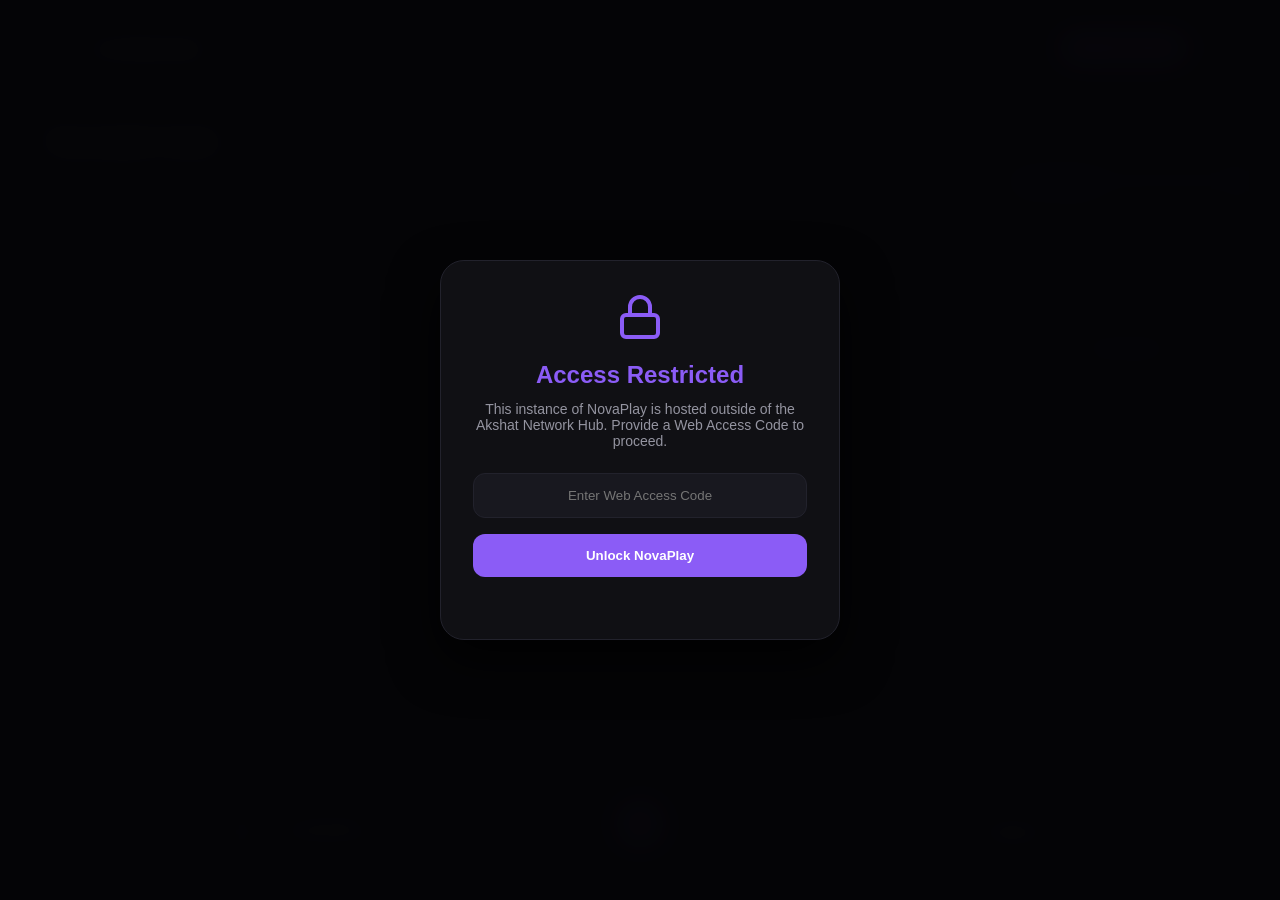
<file: index.html>
<!DOCTYPE html>
<html lang="en">
<head>
    <meta name="google-site-verification" content="Kp1gscirNuecI5_9R4LDkE5ql4w4zt0NmneiPktuMu4" />
    <meta name="AppCode-1" content="E32a#6G">
    <meta charset="utf-8"/>
    <meta name="viewport" content="width=device-width, initial-scale=1"/>
        <title>NovaPlay Suite - Immersive Audio OS</title>
        <meta name="title" content="NovaPlay Suite - Immersive Audio OS">
        <meta name="description" content="NovaPlay Suite is an immersive audio OS and advanced album management system developed by Akshat Prasad. Explore your local vault, loved tracks, and studio previews seamlessly.">
        <meta name="AppCode-2" content="F32h#3X">
        <meta name="keywords" content="NovaPlay Suite, Audio OS, Music Player, Album Management, Akshat Prasad, Akshat Network Hub, HorizonTechX, JavaScript Media Player">
        <meta name="author" content="Akshat Prasad">
        <meta name="robots" content="index, follow">
        <link rel="canonical" href="https://akshat-881236.github.io/HorizonTechX_NovaPlaySuite/">
        <meta property="og:type" content="website">
        <meta property="og:url" content="https://akshat-881236.github.io/HorizonTechX_NovaPlaySuite/">
        <meta property="og:logo" content="https://akshat-881236.github.io/HorizonTechX_NovaPlaySuite/novaplay.svg">
        <meta property="og:title" content="NovaPlay Suite - Immersive Audio OS">
        <meta property="og:description" content="NovaPlay Suite is an immersive audio OS and advanced album management system developed by Akshat Prasad. Explore your local vault, loved tracks, and studio previews seamlessly.">
        <meta property="og:site_name" content="Akshat Network Hub">
        <meta property="twitter:card" content="summary_large_image">
        <meta property="twitter:url" content="https://akshat-881236.github.io/HorizonTechX_NovaPlaySuite/">
        <meta property="twitter:logo" content="https://akshat-881236.github.io/HorizonTechX_NovaPlaySuite/novaplay.svg">
        <meta property="twitter:title" content="NovaPlay Suite - Immersive Audio OS">
        <meta property="twitter:description" content="NovaPlay Suite is an immersive audio OS and advanced album management system developed by Akshat Prasad. Explore your local vault, loved tracks, and studio previews seamlessly.">
        <link rel="preconnect" href="https://fonts.googleapis.com">
        <link rel="preconnect" href="https://fonts.gstatic.com" crossorigin>
        <link href="https://fonts.googleapis.com/css2?family=Plus+Jakarta+Sans:wght@400;500;600;700;800&display=swap" rel="stylesheet">
        <link rel="icon" href="novaplay.svg" type="image/svg+xml" sizes="any">
        <meta name="AppCode-3" content="I31a*6P">
        <script type="application/ld+json">
        {
        "@context": "https://schema.org",
        "@type": "Organization",
        "name": "Akshat Network Hub",
        "alternateName": "HorizonTechX",
        "url": "https://akshat-881236.github.io/",
        "logo": "https://akshat-881236.github.io/HorizonTechX_NovaPlaySuite/novaplay.svg",
        "sameInfo": [
            "https://github.com/akshat-881236",
            "https://x.com/akshatpsd2005",
            "https://linkedin.com/in/akshat-prasad-anh/",
            "https://instagram.com/its_akshat_881236/",
            "https://medium.com/@its.akshatnetworkhub23",
            "https://www.linkedin.com/in/akshat-network-hub/",
            "https://www.youtube.com/@AkshatNetworkHub"
        ]
        }
        </script>
        <meta name="AppCode-4" content="E52a#8G">
        <script type="application/ld+json">
        {
        "@context": "https://schema.org",
        "@type": "Person",
        "name": "Akshat Prasad",
        "jobTitle": "Full-Stack Developer",
        "url": "https://akshat-145609.github.io/MyPortfolioSite/",
        "affiliation": {
            "@type": "Organization",
            "name": "Akshat Network Hub",
            "url": "https://akshat-881236.github.io/AkshatNetworkHub/"
        },
        "sameAs": [
            "https://github.com/akshat-881236",
            "https://linkedin.com/in/akshat-prasad-anh/",
            "https://x.com/akshatpsd2005",
            "https://instagram.com/its_akshat_881236/",
            "https://medium.com/@its.akshatnetworkhub23",
            "https://www.linkedin.com/in/akshat-network-hub/",
            "https://www.youtube.com/@AkshatNetworkHub"
        ]
        }
        </script>
<style>
  /* Base lock overlay styling, fits the NovaPlay theme */
  #domain-lock-overlay {
      position: fixed; inset: 0;
      background: rgba(5, 5, 7, 0.95);
      backdrop-filter: blur(15px);
      z-index: 99999;
      display: none; /* Hidden by default, JS handles it */
      align-items: center; justify-content: center;
      font-family: 'Plus Jakarta Sans', sans-serif;
      color: #f3f3f8;
  }
  .lock-box {
      background: #101014; border: 1px solid #22222c;
      border-radius: 24px; padding: 32px; width: 90%; max-width: 400px;
      text-align: center; box-shadow: 0 20px 50px rgba(0,0,0,0.8);
  }
  .lock-box h2 { color: #8b5cf6; margin-bottom: 12px; font-weight: 800; }
  .lock-box p { color: #9494a0; font-size: 14px; margin-bottom: 24px; line-height: 1.5; }
  .lock-input {
      width: 100%; padding: 14px; border-radius: 12px; border: 1px solid #22222c;
      background: #18181f; color: #fff; font-size: 14px; text-align: center;
      margin-bottom: 16px; outline: none; transition: border-color 0.2s;
  }
  .lock-input:focus { border-color: #8b5cf6; }
  .lock-btn {
      width: 100%; padding: 14px; border-radius: 12px; border: none;
      background: #8b5cf6; color: #fff; font-weight: 700; font-size: 14px;
      cursor: pointer; transition: background 0.2s;
  }
  .lock-btn:hover { background: #7c3aed; }
  .lock-error { color: #f43f5e; font-size: 13px; font-weight: 600; margin-top: 12px; min-height: 18px; }
</style>

<script>
  document.addEventListener("DOMContentLoaded", () => {
      // Whitelist of authorized domains (includes both your repos and local testing)
      const allowedDomains = ["akshat-881236.github.io", "akshat-145609.github.io", "localhost", "127.0.0.1"];
      const redirectURL = "https://akshat-881236.github.io/HorizonTechX_NovaPlaySuite/403.html";
      
      const currentHost = window.location.hostname;
      
      // Iframe validation check
      let isAuthorizedIframe = true;
      if (window.self !== window.top) {
          try {
              // Extract the hostname of the parent window embedding this iframe
              const parentUrl = new URL(document.referrer);
              isAuthorizedIframe = allowedDomains.includes(parentUrl.hostname);
          } catch(e) {
              isAuthorizedIframe = false; // Block if browser restricts referrer check
          }
      }

      // Check if environment is completely clear
      const isAuthorizedEnv = allowedDomains.includes(currentHost) && isAuthorizedIframe;

      // If unauthorized, deploy the Lock Overlay
      if (!isAuthorizedEnv) {
          const overlay = document.createElement('div');
          overlay.id = 'domain-lock-overlay';
          // Force absolute top z-index and hide underlying app
          overlay.style.cssText = 'position:fixed; inset:0; background:rgba(5,5,7,0.98); z-index:999999; display:flex; align-items:center; justify-content:center; color:#fff; font-family:sans-serif;';
          overlay.innerHTML = `
              <div style="background:#101014; border:1px solid #22222c; border-radius:24px; padding:32px; width:90%; max-width:400px; text-align:center; box-shadow:0 20px 50px rgba(0,0,0,0.8);">
                  <svg width="48" height="48" viewBox="0 0 24 24" fill="none" stroke="#8b5cf6" stroke-width="2" style="margin-bottom:16px;">
                      <rect x="3" y="11" width="18" height="11" rx="2" ry="2"></rect>
                      <path d="M7 11V7a5 5 0 0 1 10 0v4"></path>
                  </svg>
                  <h2 style="color:#8b5cf6; margin-bottom:12px; font-weight:800;">Access Restricted</h2>
                  <p style="color:#9494a0; font-size:14px; margin-bottom:24px;">This instance of NovaPlay is hosted outside of the Akshat Network Hub. Provide a Web Access Code to proceed.</p>
                  <input type="password" id="app-code-input" placeholder="Enter Web Access Code" autocomplete="off" style="width:100%; padding:14px; border-radius:12px; border:1px solid #22222c; background:#18181f; color:#fff; text-align:center; margin-bottom:16px; outline:none;"/>
                  <button id="app-code-submit" style="width:100%; padding:14px; border-radius:12px; border:none; background:#8b5cf6; color:#fff; font-weight:700; cursor:pointer;">Unlock NovaPlay</button>
                  <div id="app-code-error" style="color:#f43f5e; font-size:13px; font-weight:600; margin-top:12px; min-height:18px;"></div>
              </div>
          `;
          document.body.appendChild(overlay);

          // Extract AppCodes safely
          const validCodes = [
              document.querySelector('meta[name="AppCode-1"]')?.content,
              document.querySelector('meta[name="AppCode-2"]')?.content,
              document.querySelector('meta[name="AppCode-3"]')?.content,
              document.querySelector('meta[name="AppCode-4"]')?.content
          ].filter(Boolean);

          let attempts = 0;
          const maxAttempts = 3;
          const submitBtn = overlay.querySelector('#app-code-submit');
          const inputField = overlay.querySelector('#app-code-input');
          const errorMsg = overlay.querySelector('#app-code-error');

          const verifyCode = () => {
              const userCode = inputField.value.trim();
              if (validCodes.includes(userCode)) {
                  // Bypass success: Remove lock and inject warning script
                  overlay.remove();
                  const script = document.createElement('script');
                  script.src = 'other_domain.js';
                  document.body.appendChild(script);
              } else {
                  attempts++;
                  if (attempts >= maxAttempts) {
                      errorMsg.textContent = "Maximum attempts reached. Redirecting...";
                      setTimeout(() => { window.top.location.href = redirectURL; }, 1500);
                  } else {
                      errorMsg.textContent = `Invalid code. ${maxAttempts - attempts} attempt(s) remaining.`;
                      inputField.value = '';
                  }
              }
          };

          submitBtn.addEventListener('click', verifyCode);
          inputField.addEventListener('keypress', (e) => { if (e.key === 'Enter') verifyCode(); });
      }
  });
</script>
    <link rel="stylesheet" href="styles.css">
</head>
<body>

<div id="app-matrix">
    <header>
        <div class="brand-cluster">
            <img src="novaplay.svg" height="40px">
            <span>NovaPlay Suite</span>
        </div>

        <div class="search-wrapper">
            <svg class="icon-mag" width="16" height="16" viewBox="0 0 24 24" fill="none" stroke="currentColor" stroke-width="2"><circle cx="11" cy="11" r="8"/><line x1="21" y1="21" x2="16.65" y2="16.65"/></svg>
            <input id="in-mag" type="text" placeholder="Scrape live web pipes or inspect vault..." autocomplete="off"/>
            <button id="in-clear" class="search-clear">✕</button>
        </div>

        <div class="action-tier">
            <button id="btn-import" class="glass-btn accent">
                <svg width="14" height="14" viewBox="0 0 24 24" fill="none" stroke="currentColor" stroke-width="2.5"><path d="M21 15v4a2 2 0 0 1-2 2H5a2 2 0 0 1-2-2v-4"/><polyline points="17 8 12 3 7 8"/><line x1="12" y1="3" x2="12" y2="15"/></svg>
                <span>Import Files</span>
            </button>
            <button id="desktop-collapse-btn" class="glass-btn" title="Toggle Drawer">
                <svg width="14" height="14" viewBox="0 0 24 24" fill="none" stroke="currentColor" stroke-width="2"><path d="M19 12H5M12 19l-7-7 7-7"/></svg>
            </button>
            <button id="drawer-toggle-btn" class="glass-btn" style="display:none;">
                <svg width="16" height="16" viewBox="0 0 24 24" fill="none" stroke="currentColor" stroke-width="2"><line x1="3" y1="12" x2="21" y2="12"/><line x1="3" y1="6" x2="21" y2="6"/><line x1="3" y1="18" x2="21" y2="18"/></svg>
            </button>
        </div>
    </header>

    <main id="deck-viewport">
        <div id="v-vault" class="deck-view active">
            <div class="view-mast"><div><h1>My Audio Vault</h1></div><span id="c-vault">0 Tracks</span></div>
            <div id="g-vault" class="card-matrix"></div>
        </div>

        <div id="v-loved" class="deck-view">
            <div class="view-mast"><div><h1 style="color:var(--rose-alert);">Loved Ones</h1></div><span id="c-loved">0 Tracks</span></div>
            <div id="g-loved" class="card-matrix"></div>
        </div>

        <div id="v-blocked" class="deck-view">
            <div class="view-mast"><div><h1 style="color:var(--text-sub);">Restricted Vault</h1></div><span>Purged Streams</span></div>
            <div id="t-blocked" class="table-void"></div>
        </div>

        <div id="v-folder" class="deck-view">
            <div class="view-mast"><div><h1 id="render-f-name">Folder</h1></div><span id="c-folder">0 Mapped</span></div>
            <div id="g-folder" class="card-matrix"></div>
        </div>

        <div id="v-search" class="deck-view">
            <div class="view-mast"><div><h1 id="render-s-name">Pipes Query</h1></div><span>Web Audio Proxy</span></div>
            <div id="g-search" class="card-matrix"></div>
        </div>
    </main>

    <aside id="drawer-sidebar">
        <div class="drawer-head">
            <span>Navigation Deck</span>
            <button id="mobile-drawer-kill" style="background:none; border:none; color:white; font-size:14px; cursor:pointer; display:none;">✕</button>
        </div>
        <ul class="drawer-list">
            <li><button class="drawer-btn active" data-dump="v-vault"><span style="display:flex;align-items:center;gap:10px;"><svg width="16" height="16" viewBox="0 0 24 24" fill="currentColor"><path d="M12 3v10.55c-.59-.34-1.27-.55-2-.55-2.21 0-4 1.79-4 4s1.79 4 4 4 4-1.79 4-4V7h4V3h-6z"/></svg>My Vault</span></button></li>
            <li><button class="drawer-btn" data-dump="v-loved"><span style="display:flex;align-items:center;gap:10px;"><svg width="16" height="16" viewBox="0 0 24 24" fill="currentColor"><path d="M12 21.35l-1.45-1.32C5.4 15.36 2 12.28 2 8.5 2 5.42 4.42 3 7.5 3c1.74 0 3.41.81 4.5 2.09C13.09 3.81 14.76 3 16.5 3 19.58 3 22 5.42 22 8.5c0 3.78-3.4 6.86-8.55 11.54L12 21.35z"/></svg>Loved Ones</span></button></li>
            <li><button class="drawer-btn" data-dump="v-blocked"><span style="display:flex;align-items:center;gap:10px;"><svg width="16" height="16" viewBox="0 0 24 24" fill="currentColor"><path d="M12 2C6.48 2 2 6.48 2 12s4.48 10 10 10 10-4.48 10-10S17.52 2 12 2zm0 18c-4.42 0-8-3.58-8-8 0-1.85.63-3.55 1.69-4.9L16.9 18.31C15.55 19.37 13.85 20 12 20z"/></svg>Blocked Vault</span></button></li>
            <li style="margin: 20px 0 6px 4px; font-size:10px; font-weight:700; color:var(--border-line); text-transform:uppercase;">CUSTOM FOLDERS</li>
            <div id="f-drawer-inject"></div>
            <li style="margin-top:8px;"><button id="f-new-btn" class="drawer-btn" style="color:var(--text-main); background:var(--surface-card); justify-content:center;">+ New Folder</button></li>
        </ul>
    </aside>

    <footer id="island-sink">
        <div class="island-art-unit">
            <img id="i-thumb" class="island-thumb" src="data:image/svg+xml,%3Csvg xmlns='http://www.w3.org/2000/svg' viewBox='0 0 100 100'%3E%3Crect fill='%2324242e' width='100' height='100'/%3E%3C/svg%3E" alt="Cover"/>
            <div class="island-names">
                <span id="i-title" class="island-title">No Audio Pipe</span>
                <span id="i-sub" class="island-sub">Awaiting track selection</span>
            </div>
        </div>

        <div class="island-engine">
            <div class="engine-buttons">
                <button id="i-shuf" class="sink-ctrl"><svg width="15" height="15" viewBox="0 0 24 24" fill="currentColor"><path d="M10.59 9.17L5.41 4 4 5.41l5.17 5.17 1.42-1.41zM14.5 4l2.04 2.04L4 18.59 5.41 20 17.96 7.46 20 9.5V4h-5.5zm.33 9.41l-1.41 1.41 3.13 3.13L14.5 20H20v-5.5l-2.04 2.04-3.13-3.13z"/></svg></button>
                <button id="i-prv" class="sink-ctrl"><svg width="18" height="18" viewBox="0 0 24 24" fill="currentColor"><path d="M6 6h2v12H6zm3.5 6l8.5 6V6z"/></svg></button>
                <button id="i-ply" class="sink-ctrl trigger-play"><svg width="20" height="20" viewBox="0 0 24 24" fill="currentColor"><path d="M8 5v14l11-7z"/></svg></button>
                <button id="i-nxt" class="sink-ctrl"><svg width="18" height="18" viewBox="0 0 24 24" fill="currentColor"><path d="M6 18l8.5-6L6 6v12zM16 6v12h2V6h-2z"/></svg></button>
                <button id="i-rep" class="sink-ctrl"><svg width="15" height="15" viewBox="0 0 24 24" fill="currentColor"><path d="M7 7h10v3l4-4-4-4v3H5v6h2V7zm10 10H7v-3l-4 4 4 4v-3h12v-6h-2v4z"/></svg></button>
            </div>
            <div class="pipe-tracker">
                <span id="i-cur">0:00</span>
                <div id="i-bar" class="track-slot"><div id="i-run" class="track-run"></div></div>
                <span id="i-dur">0:00</span>
            </div>
        </div>

        <div class="island-utilities">
            <button id="i-vis" class="sink-ctrl active" title="Visualizer Deck"><svg width="16" height="16" viewBox="0 0 24 24" fill="currentColor"><path d="M12 3v18M6 8v8M18 9v6M3 11v2M21 10v4" stroke="currentColor" stroke-width="2" stroke-linecap="round"/></svg></button>
            <svg width="14" height="14" viewBox="0 0 24 24" fill="currentColor"><path d="M3 9v6h4l5 5V4L7 9H3zm13.5 3c0-1.77-1.02-3.29-2.5-4.03v8.05c1.48-.73 2.5-2.25 2.5-4.02z"/></svg>
            <div id="i-vbar" class="vol-slot"><div id="i-vrun" class="vol-run"></div></div>
        </div>
    </footer>
</div>

<video id="master-media-sink" crossorigin="anonymous" playsinline style="display:none;"></video>
<input id="hidden-file-broker" type="file" accept="audio/*,video/*" multiple style="display:none;"/>

<div id="vis-matrix" class="vis-screen">
    <button id="v-kill" class="vis-exit">✕</button>
    <div id="v-dock" class="vis-box"><canvas id="vis-canvas"></canvas></div>
</div>
    <script src="script.js"></script>
</body>
</html>
</file>
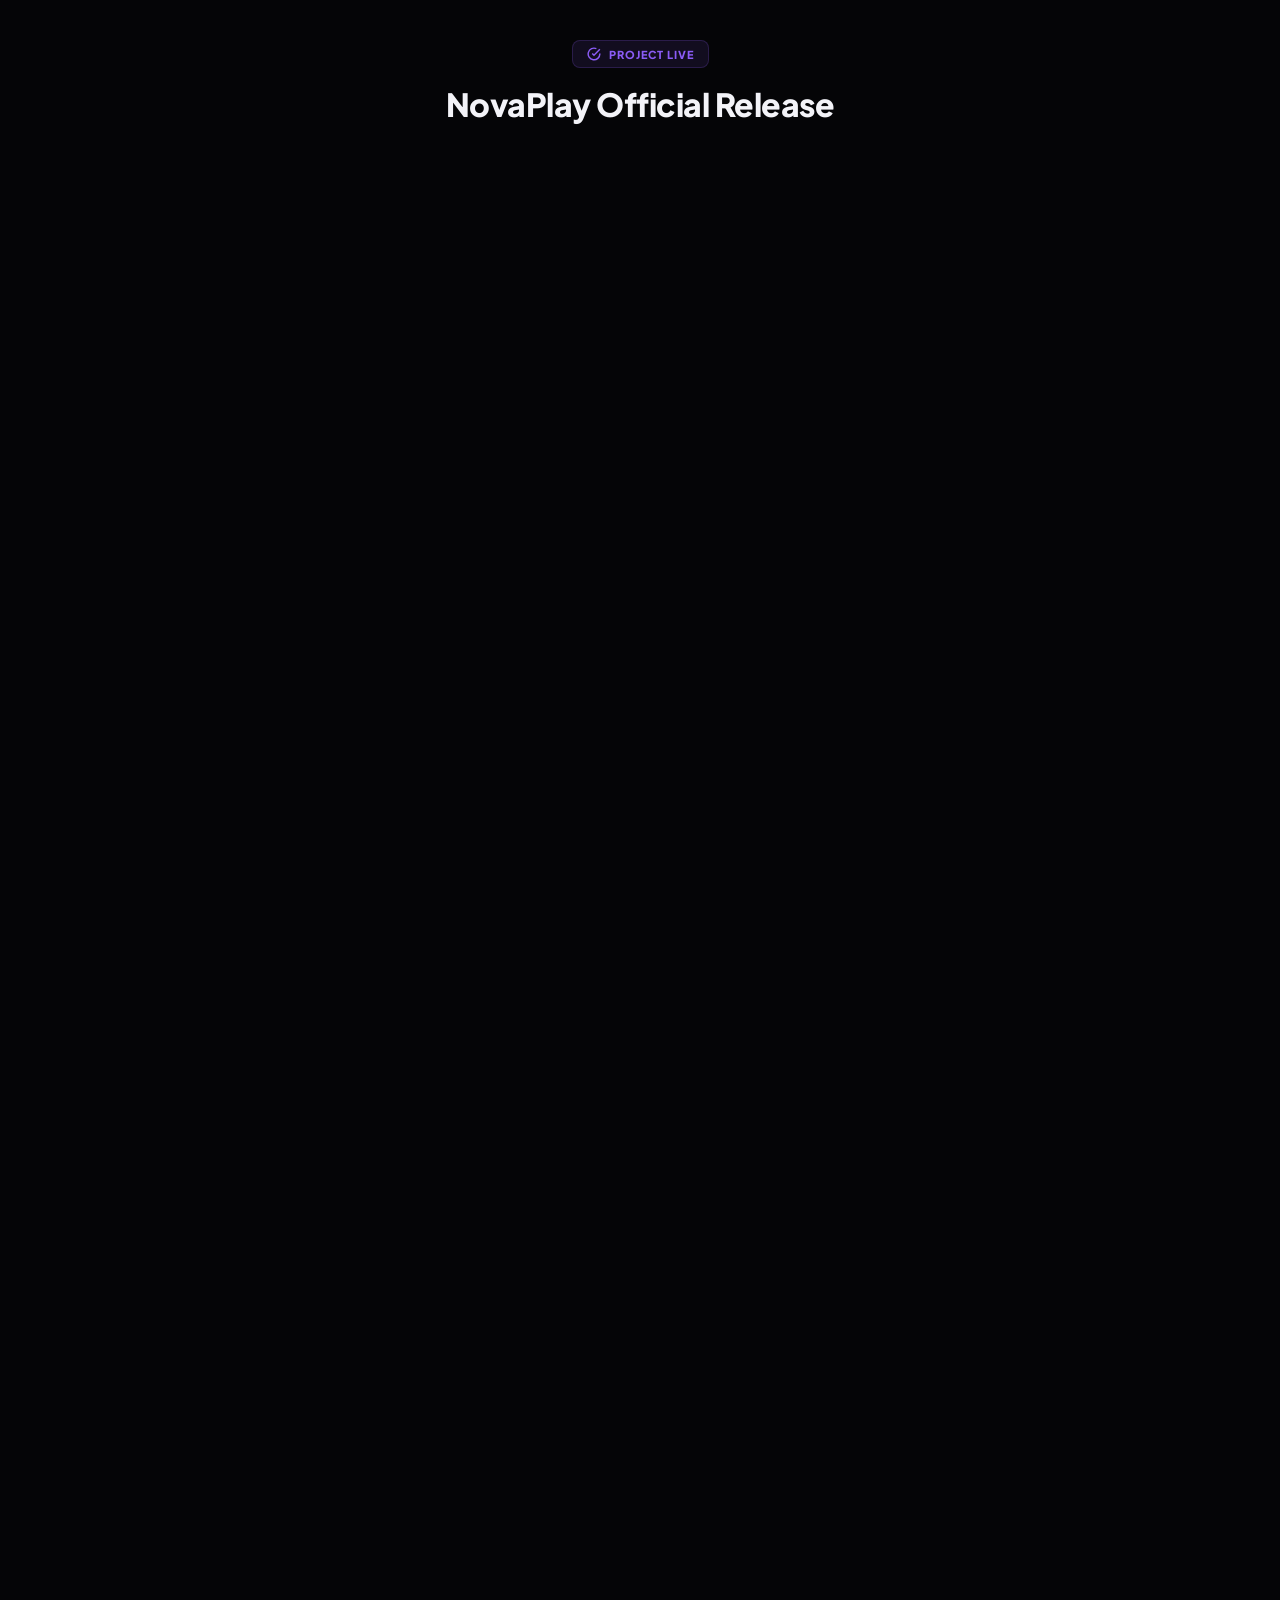
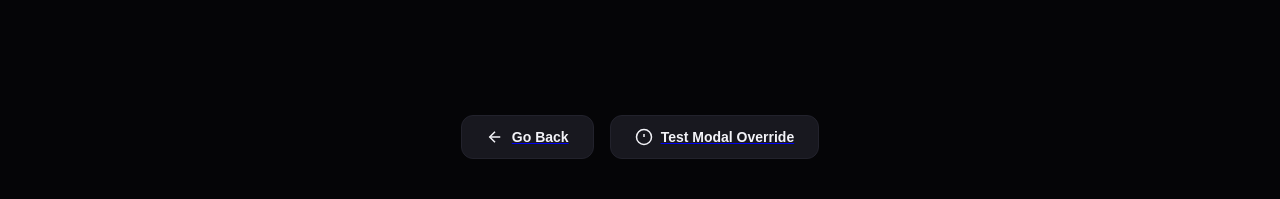
<file: Announcement/index.html>
<!DOCTYPE html>
<html lang="en">
<head>
    <meta charset="utf-8"/>
    <meta name="viewport" content="width=device-width, initial-scale=1"/>
    <title>Official Announcement | NovaPlay OS</title>
    <meta name="title" content="Official Announcement | NovaPlay OS">
    <meta name="description" content="Read the official release announcement for NovaPlay Suite, an immersive vanilla JavaScript audio operating system developed by Akshat Prasad.">
    <meta name="keywords" content="NovaPlay OS, Announcement, Audio OS, Media Player, Akshat Prasad, Akshat Network Hub, HorizonTechX, JavaScript Project">
    <meta name="author" content="Akshat Prasad">
    <meta name="robots" content="index, follow">
    <link rel="canonical" href="https://akshat-881236.github.io/HorizonTechX_NovaPlaySuite/Announcement/index.html">
    <meta property="og:type" content="article">
    <meta property="og:url" content="https://akshat-881236.github.io/HorizonTechX_NovaPlaySuite/Announcement/index.html">
    <meta property="og:title" content="Official Announcement | NovaPlay OS">
    <meta property="og:description" content="Read the official release announcement for NovaPlay Suite, an immersive vanilla JavaScript audio operating system developed by Akshat Prasad.">
    <meta property="og:site_name" content="Akshat Network Hub">
    <meta property="og:image" content="https://akshat-881236.github.io/HorizonTechX_NovaPlaySuite/novaplay.svg">
    <meta property="og:image:type" content="image/svg+xml">
    <meta property="twitter:card" content="summary_large_image">
    <meta property="twitter:url" content="https://akshat-881236.github.io/HorizonTechX_NovaPlaySuite/Announcement/index.html">
    <meta property="twitter:title" content="Official Announcement | NovaPlay OS">
    <meta property="twitter:description" content="Read the official release announcement for NovaPlay Suite, an immersive vanilla JavaScript audio operating system developed by Akshat Prasad.">
    <meta property="twitter:image" content="https://akshat-881236.github.io/HorizonTechX_NovaPlaySuite/novaplay.svg">
    <link rel="preconnect" href="https://fonts.googleapis.com">
    <link rel="preconnect" href="https://fonts.gstatic.com" crossorigin>
    <link href="https://fonts.googleapis.com/css2?family=Plus+Jakarta+Sans:wght@400;500;600;700;800;900&display=swap" rel="stylesheet">
    <link rel="icon" href="../novaplay.svg" type="image/svg+xml" sizes="any">
    <script type="application/ld+json">
    {
      "@context": "https://schema.org",
      "@type": "Organization",
      "name": "Akshat Network Hub",
      "alternateName": "HorizonTechX",
      "url": "https://akshat-881236.github.io/AkshatNetworkHub/",
      "logo": "https://akshat-881236.github.io/HorizonTechX_NovaPlaySuite/novaplay.svg",
      "sameAs": [
            "https://github.com/akshat-881236",
            "https://x.com/akshatpsd2005",
            "https://linkedin.com/in/akshat-prasad-anh/",
            "https://instagram.com/its_akshat_881236/",
            "https://medium.com/@its.akshatnetworkhub23",
            "https://www.linkedin.com/in/akshat-network-hub/",
            "https://www.youtube.com/@AkshatNetworkHub"
      ]
    }
    </script>
    <script type="application/ld+json">
    {
      "@context": "https://schema.org",
      "@type": "Person",
      "name": "Akshat Prasad",
      "jobTitle": "Full-Stack Developer",
      "url": "https://akshat-145609.github.io/MyPortfolioSite/",
      "affiliation": {
        "@type": "Organization",
        "name": "Akshat Network Hub",
        "url": "https://akshat-881236.github.io/AkshatNetworkHub/"
      },
      "sameAs": [
            "https://github.com/akshat-881236",
            "https://x.com/akshatpsd2005",
            "https://linkedin.com/in/akshat-prasad-anh/",
            "https://instagram.com/its_akshat_881236/",
            "https://medium.com/@its.akshatnetworkhub23",
            "https://www.linkedin.com/in/akshat-network-hub/",
            "https://www.youtube.com/@AkshatNetworkHub"
      ]
    }
    </script>
    <style>
        /* ==========================================================================
         * 1. NOVAPLAY DESIGN SYSTEM VARIABLES
         * ========================================================================== */
        :root {
            --void-black: #050507;
            --surface-base: #101014;
            --surface-card: #18181f;
            --surface-hover: #24242e;
            --text-main: #f3f3f8;
            --text-sub: #9494a0;
            --border-line: #22222c;
            --violet-glow: #8b5cf6;
            --rose-alert: #f43f5e;
            --emerald-ok: #10b981;
            --snappy: cubic-bezier(0.2, 0.8, 0.2, 1);
        }

        * { margin: 0; padding: 0; box-sizing: border-box; }

        body {
            background: var(--void-black);
            color: var(--text-main);
            font-family: 'Plus Jakarta Sans', -apple-system, sans-serif;
            -webkit-font-smoothing: antialiased;
            min-height: 100vh;
            display: flex;
            flex-direction: column;
            align-items: center;
            padding: 40px 20px;
        }

        /* ==========================================================================
         * 2. PAGE LAYOUT & EMBED CONTAINER
         * ========================================================================== */
        .page-header {
            text-align: center;
            margin-bottom: 40px;
            animation: slideDown 0.5s var(--snappy);
        }
        
        .badge {
            display: inline-flex; align-items: center; gap: 8px;
            background: rgba(139, 92, 246, 0.1); border: 1px solid rgba(139, 92, 246, 0.2);
            color: var(--violet-glow); padding: 6px 14px; border-radius: 8px;
            font-size: 11px; font-weight: 800; letter-spacing: 1px; text-transform: uppercase;
            margin-bottom: 16px;
        }

        .page-header h1 { font-size: 32px; font-weight: 800; letter-spacing: -0.5px; margin-bottom: 8px; }
        .page-header p { color: var(--text-sub); font-size: 15px; }

        .embed-wrapper {
            position: relative;
            width: 100%;
            max-width: 504px; /* Matches LinkedIn's native width */
            background: var(--surface-base);
            border: 1px solid var(--border-line);
            border-radius: 16px;
            box-shadow: 0 30px 60px -15px rgba(0,0,0,0.8);
            overflow: hidden;
            min-height: 400px;
            animation: fadeIn 0.8s ease;
        }

        /* Responsive iframe handling */
        .embed-wrapper iframe {
            width: 100% !important;
            display: block;
            border: none;
            position: relative;
            z-index: 10;
            background: #ffffff; /* LinkedIn posts are white, this prevents dark gaps */
        }

        /* Loading Skeleton */
        .loader-state {
            position: absolute; inset: 0;
            display: flex; flex-direction: column; align-items: center; justify-content: center; gap: 16px;
            z-index: 5; color: var(--text-sub);
        }
        .spinner {
            width: 40px; height: 40px;
            border: 3px solid var(--surface-hover);
            border-top-color: var(--violet-glow);
            border-radius: 50%;
            animation: spin 1s linear infinite;
        }

        /* Actions */
        .actions {
            margin-top: 32px;
            display: flex; gap: 16px;
        }
        .glass-btn {
            padding: 12px 24px; border-radius: 12px; border: 1px solid var(--border-line);
            background: var(--surface-card); color: var(--text-main); font-weight: 600; font-size: 14px;
            cursor: pointer; display: flex; align-items: center; gap: 8px; transition: all 0.2s;
            text-decoration: none;
        }
        .glass-btn:hover { background: var(--surface-hover); transform: translateY(-2px); }

        /* ==========================================================================
         * 3. STANDALONE MODAL ENGINE (PamphletCard)
         * ========================================================================== */
        .m-backdrop { position: fixed; inset: 0; background: rgba(5,5,7,0.85); backdrop-filter: blur(10px); display: flex; align-items: center; justify-content: center; z-index: 2000; animation: mFade 0.2s; padding: 16px; text-align: left; }
        .m-panel { background: var(--surface-base); border: 1px solid var(--border-line); border-radius: 24px; padding: 26px; max-width: 480px; width: 100%; box-shadow: 0 30px 60px rgba(0,0,0,0.9); animation: mPop 0.2s; max-height: 90vh; overflow-y: auto; }
        .m-head { font-size: 18px; font-weight: 800; display: flex; align-items: center; gap: 10px; margin-bottom: 12px; }
        .m-body { font-size: 14px; color: var(--text-sub); line-height: 1.6; margin-bottom: 24px; }
        .m-body a { color: var(--violet-glow); text-decoration: none; font-weight: 600; }
        .m-body a:hover { text-decoration: underline; }
        .m-foot { display: flex; gap: 10px; justify-content: flex-end; }
        .m-btn { padding: 10px 20px; border-radius: 10px; border: 1px solid var(--border-line); background: var(--surface-card); color: var(--text-main); font-weight: 600; font-size: 13px; cursor: pointer; transition: all 0.2s; }
        .m-btn.accent { background: var(--violet-glow); border-color: var(--violet-glow); color: var(--void-black); font-weight: 700; box-shadow: 0 8px 20px rgba(139, 92, 246, 0.25); }
        .m-btn:hover { background: var(--surface-hover); }
        .m-btn.accent:hover { background: var(--text-main); }

        /* Animations */
        @keyframes spin { to { transform: rotate(360deg); } }
        @keyframes slideDown { from { opacity: 0; transform: translateY(-20px); } to { opacity: 1; transform: translateY(0); } }
        @keyframes fadeIn { from { opacity: 0; } to { opacity: 1; } }
        @keyframes mFade { from { opacity: 0; } to { opacity: 1; } }
        @keyframes mPop { from { transform: scale(0.95) translateY(20px); opacity: 0; } to { transform: scale(1) translateY(0); opacity: 1; } }

        /* Mobile Adjustment */
        @media (max-width: 540px) {
            .embed-wrapper iframe { height: 600px; /* Scaled down for mobile viewports */ }
        }
    </style>
</head>
<body>

    <div class="page-header">
        <div class="badge">
            <svg width="14" height="14" viewBox="0 0 24 24" fill="none" stroke="currentColor" stroke-width="2.5"><path d="M22 11.08V12a10 10 0 1 1-5.93-9.14"></path><polyline points="22 4 12 14.01 9 11.01"></polyline></svg>
            Project Live
        </div>
        <h1>NovaPlay Official Release</h1>
        <p><a href="https://akshat-881236.github.io/AkshatNetworkHub/>Akshat Network Hub</a> &bull; LinkedIn Announcement</p>
    </div>

    <div class="embed-wrapper">
        <div class="loader-state" id="embed-loader">
            <div class="spinner"></div>
            <span id="loader-text">Establishing secure connection to LinkedIn...</span>
        </div>
        
        <iframe id="li-iframe" src="https://www.linkedin.com/embed/feed/update/urn:li:ugcPost:7475848939955728384" height="1507" width="504" frameborder="0" allowfullscreen="" title="Embedded post"></iframe>
    </div>

    <div class="actions">
        <button class="glass-btn" onclick="smartReturn()">
            <svg width="18" height="18" viewBox="0 0 24 24" fill="none" stroke="currentColor" stroke-width="2"><line x1="19" y1="12" x2="5" y2="12"/><polyline points="12 19 5 12 12 5"/></svg>
            Go Back
        </button>
        <button class="glass-btn" onclick="triggerTestError()">
            <svg width="18" height="18" viewBox="0 0 24 24" fill="none" stroke="currentColor" stroke-width="2"><circle cx="12" cy="12" r="10"></circle><line x1="12" y1="8" x2="12" y2="12"></line><line x1="12" y1="16" x2="12.01" y2="16"></line></svg>
            Test Modal Override
        </button>
    </div>

    <script>
        /* ==========================================================================
         * 1. MODAL ENGINE (PamphletCard)
         * ========================================================================== */
        class PamphletCard {
            static create({ title, body, buttons }) {
                return new Promise(resolve => {
                    const ov = document.createElement('div'); ov.className = 'm-backdrop';
                    ov.innerHTML = `<div class="m-panel" onclick="event.stopPropagation()"><div class="m-head">${title}</div><div class="m-body">${body}</div><div class="m-foot">${buttons}</div></div>`;
                    document.body.appendChild(ov);
                    const exit = v => { ov.remove(); resolve(v); };
                    ov.onclick = () => exit(null);
                    ov.querySelectorAll('[data-ret]').forEach(b => b.onclick = () => exit(b.getAttribute('data-ret') === 'null' ? null : b.getAttribute('data-ret')));
                });
            }

            static alert(title, msg) { 
                return this.create({ 
                    title: `<svg width="24" height="24" viewBox="0 0 24 24" fill="none" stroke="var(--rose-alert)" stroke-width="2" style="margin-right:8px;"><circle cx="12" cy="12" r="10"></circle><line x1="12" y1="8" x2="12" y2="12"></line><line x1="12" y1="16" x2="12.01" y2="16"></line></svg><span>${title}</span>`, 
                    body: msg, 
                    buttons: `<button class="m-btn accent" data-ret="ok">Understood</button>` 
                }); 
            }

            static confirm(title, msg) { 
                return this.create({ 
                    title: `<svg width="24" height="24" viewBox="0 0 24 24" fill="none" stroke="var(--violet-glow)" stroke-width="2" style="margin-right:8px;"><circle cx="12" cy="12" r="10"></circle><path d="M9.09 9a3 3 0 0 1 5.83 1c0 2-3 3-3 3"></path><line x1="12" y1="17" x2="12.01" y2="17"></line></svg><span>${title}</span>`, 
                    body: msg, 
                    buttons: `<button class="m-btn" data-ret="null">Cancel</button><button class="m-btn accent" data-ret="yes">Proceed</button>` 
                }); 
            }
        }

        /* ==========================================================================
         * 2. IFRAME LOAD VALIDATION & TIMEOUT LOGIC
         * ========================================================================== */
        document.addEventListener('DOMContentLoaded', () => {
            const iframe = document.getElementById('li-iframe');
            const loader = document.getElementById('embed-loader');
            const loaderText = document.getElementById('loader-text');
            
            let isIframeLoaded = false;

            // Listen for iframe native load event
            iframe.onload = () => {
                isIframeLoaded = true;
                loader.style.display = 'none';
            };

            // Failsafe Timeout: If LinkedIn is blocked by Privacy Shields or Adblockers
            setTimeout(() => {
                if (!isIframeLoaded) {
                    loader.querySelector('.spinner').style.display = 'none';
                    loaderText.innerHTML = '<span style="color:var(--rose-alert); font-weight:700;">Embed Blocked by Browser Security</span>';
                    
                    PamphletCard.alert(
                        "External Embed Suppressed",
                        "The LinkedIn iframe is taking unusually long to respond. This usually happens if you are using <b>Strict Tracking Protection</b> (like Brave/Firefox) or an aggressive Ad-Blocker.<br><br>You can bypass this by viewing the post directly on LinkedIn: <br><br><a href='https://www.linkedin.com/feed/update/urn:li:ugcPost:7475848939955728384' target='_blank'>↗ Open Post in New Tab</a>"
                    );
                }
            }, 7000); // 7-second grace period
        });

        // Debug trigger for testing the modal manually
        function triggerTestError() {
            PamphletCard.confirm(
                "Manual Override Prompt", 
                "Are you sure you want to test the standalone modal architecture? If you click proceed, the system will output a simulated log."
            ).then(res => {
                if (res === 'yes') {
                    PamphletCard.alert("Diagnostic Success", "The PamphletCard dynamic DOM generation is functioning flawlessly.");
                }
            });
        }

        // Smart Return Exception Handler
        function smartReturn() {
            // If history length is greater than 1 (or 2 depending on browser quirks),
            // it means they navigated here from another page.
            if (window.history.length > 1 && document.referrer.includes('akshat-881236.github.io')) {
                window.history.back();
            } else {
                // If they opened the link directly, or came from an external site,
                // forcefully route them to the NovaPlay root directory.
                window.location.href = 'index.html';
            }
        }
    </script>
</body>
</html>
</file>
<file: styles.css>
/* ==========================================================================
         * 1. DESIGN SYSTEM VARIABLES & RESET
         * ========================================================================== */
        :root {
            --sidebar-w: 280px;
            --top-pill-h: 64px;
            --island-h: 96px;
            --void-black: #050507;
            --surface-base: #101014;
            --surface-card: #18181f;
            --surface-hover: #24242e;
            --text-main: #f3f3f8;
            --text-sub: #9494a0;
            --border-line: #22222c;
            --violet-glow: #8b5cf6;
            --violet-active: #7c3aed;
            --rose-alert: #f43f5e;
            --emerald-ok: #10b981;
            --island-shadow: 0 20px 40px -15px rgba(0,0,0,0.8);
            --snappy: cubic-bezier(0.2, 0.8, 0.2, 1);
        }

        * { margin: 0; padding: 0; box-sizing: border-box; }

        html, body, #app-matrix {
            height: 100%; width: 100%;
            background: var(--void-black); color: var(--text-main);
            font-family: 'Plus Jakarta Sans', -apple-system, sans-serif;
            overflow: hidden; -webkit-font-smoothing: antialiased;
        }

        /* ==========================================================================
         * 2. VISION-OS FLOATING GRID (INVERTED: MAIN LEFT, SIDEBAR RIGHT)
         * ========================================================================== */
        #app-matrix {
            display: grid;
            grid-template-columns: 1fr var(--sidebar-w);
            grid-template-rows: var(--top-pill-h) 1fr;
            padding: 16px; gap: 16px;
            transition: grid-template-columns 0.3s var(--snappy);
        }

        /* Floating Header Pill */
        header {
            grid-column: 1 / -1; grid-row: 1;
            background: var(--surface-base); border: 1px solid var(--border-line);
            border-radius: 18px; padding: 0 20px;
            display: flex; align-items: center; justify-content: space-between;
            z-index: 100;
        }

        .brand-cluster { display: flex; align-items: center; gap: 12px; font-weight: 800; font-size: 17px; letter-spacing: -0.5px; }
        .brand-cluster svg { fill: var(--violet-glow); }

        .search-wrapper { flex: 1; max-width: 540px; position: relative; margin: 0 24px; }
        .search-wrapper input {
            width: 100%; padding: 10px 16px 10px 40px;
            border-radius: 12px; border: 1px solid var(--border-line);
            background: var(--surface-card); color: var(--text-main);
            font-size: 13px; font-family: inherit; outline: none; transition: all 0.2s;
        }
        .search-wrapper input:focus { border-color: var(--violet-glow); background: var(--surface-base); box-shadow: 0 0 15px rgba(139, 92, 246, 0.15); }
        .search-wrapper .icon-mag { position: absolute; left: 14px; top: 50%; transform: translateY(-50%); color: var(--text-sub); pointer-events: none; }
        .search-clear { position: absolute; right: 12px; top: 50%; transform: translateY(-50%); background: var(--surface-hover); border: none; color: var(--text-main); width: 20px; height: 20px; border-radius: 50%; display: none; align-items: center; justify-content: center; cursor: pointer; font-size: 10px; }

        .action-tier { display: flex; align-items: center; gap: 10px; }
        .glass-btn {
            padding: 9px 16px; border-radius: 10px; border: 1px solid var(--border-line);
            background: var(--surface-card); color: var(--text-main); font-weight: 600; font-size: 12px;
            cursor: pointer; display: flex; align-items: center; gap: 8px; transition: all 0.2s;
        }
        .glass-btn.accent { background: var(--violet-glow); border-color: var(--violet-glow); color: var(--void-black); font-weight: 700; }
        .glass-btn:hover { background: var(--surface-hover); transform: scale(1.02); }
        .glass-btn.accent:hover { background: var(--text-main); }

        /* Left Main Viewport */
        #deck-viewport {
            grid-column: 1; grid-row: 2;
            background: var(--surface-base); border: 1px solid var(--border-line);
            border-radius: 24px; padding: 28px; overflow-y: auto;
            padding-bottom: calc(var(--island-h) + 30px);
        }

        .deck-view { display: none; flex-direction: column; height: 100%; }
        .deck-view.active { display: flex; }

        .view-mast { margin-bottom: 24px; padding-bottom: 16px; border-bottom: 1px solid var(--border-line); display: flex; align-items: flex-end; justify-content: space-between; }
        .view-mast h1 { font-size: 24px; font-weight: 800; display: flex; align-items: center; gap: 10px; }
        .view-mast span { font-size: 13px; color: var(--text-sub); font-weight: 500; }

        /* Right Hand Sidebar (Inverted UX) */
        #drawer-sidebar {
            grid-column: 2; grid-row: 2;
            background: var(--surface-base); border: 1px solid var(--border-line);
            border-radius: 24px; display: flex; flex-direction: column;
            overflow: hidden; z-index: 90; transition: all 0.3s var(--snappy);
        }

        .drawer-head { padding: 18px 20px; border-bottom: 1px solid var(--border-line); display: flex; align-items: center; justify-content: space-between; font-size: 11px; font-weight: 700; color: var(--text-sub); letter-spacing: 1px; text-transform: uppercase; }
        
        .drawer-list { list-style: none; padding: 14px; overflow-y: auto; flex: 1; }
        .drawer-btn {
            width: 100%; padding: 12px 14px; border-radius: 12px; border: none;
            background: transparent; color: var(--text-sub); font-weight: 600; font-size: 13px;
            text-align: left; cursor: pointer; display: flex; align-items: center; justify-content: space-between;
            transition: all 0.2s; margin-bottom: 4px; gap: 12px;
        }
        .drawer-btn:hover { background: var(--surface-card); color: var(--text-main); }
        .drawer-btn.active { background: rgba(139, 92, 246, 0.12); color: var(--violet-glow); border-right: 3px solid var(--violet-glow); border-radius: 12px 4px 4px 12px; }
        .drawer-btn svg { flex-shrink: 0; }
        .del-folder { display: none; color: var(--rose-alert); padding: 4px; border-radius: 6px; }
        .drawer-btn:hover .del-folder { display: block; }
        .del-folder:hover { background: rgba(244, 63, 94, 0.2); }

        /* Media Card Architecture */
        .card-matrix { display: grid; grid-template-columns: repeat(auto-fill, minmax(190px, 1fr)); gap: 18px; align-content: start; }
        .sound-tile {
            background: var(--surface-card); border: 1px solid var(--border-line);
            border-radius: 16px; padding: 12px; display: flex; flex-direction: column; gap: 10px;
            position: relative; transition: all 0.25s var(--snappy);
        }
        .sound-tile:hover { border-color: var(--violet-glow); transform: translateY(-4px); box-shadow: 0 10px 25px rgba(0,0,0,0.5); }
        .sound-tile.playing { border-color: var(--emerald-ok); background: rgba(16, 185, 129, 0.05); }

        .tile-art { position: relative; width: 100%; aspect-ratio: 1; border-radius: 10px; overflow: hidden; background: var(--surface-hover); }
        .tile-art img { width: 100%; height: 100%; object-fit: cover; }
        
        .tile-hover-deck { position: absolute; inset: 0; background: rgba(5,5,7,0.5); backdrop-filter: blur(2px); display: flex; align-items: center; justify-content: center; opacity: 0; transition: opacity 0.2s; cursor: pointer; }
        .sound-tile:hover .tile-hover-deck { opacity: 1; }
        .tile-play-btn { width: 44px; height: 44px; border-radius: 50%; background: var(--text-main); border: none; color: var(--void-black); display: flex; align-items: center; justify-content: center; transform: scale(0.9); transition: transform 0.2s; box-shadow: 0 4px 15px rgba(0,0,0,0.6); }
        .tile-hover-deck:hover .tile-play-btn { transform: scale(1.06); background: var(--violet-glow); }

        .tile-badge { position: absolute; top: 8px; right: 8px; font-size: 9px; font-weight: 800; padding: 3px 7px; border-radius: 5px; background: rgba(0,0,0,0.75); border: 1px solid rgba(255,255,255,0.1); text-transform: uppercase; }

        .tile-meta { display: flex; flex-direction: column; gap: 2px; }
        .tile-title { font-size: 13px; font-weight: 700; white-space: nowrap; overflow: hidden; text-overflow: ellipsis; }
        .tile-author { font-size: 11px; color: var(--text-sub); white-space: nowrap; overflow: hidden; text-overflow: ellipsis; }

        .tile-bar { display: flex; align-items: center; justify-content: space-between; border-top: 1px solid var(--border-line); padding-top: 10px; }
        .tile-btn { background: none; border: none; color: var(--text-sub); padding: 4px; cursor: pointer; border-radius: 6px; transition: all 0.2s; display: flex; align-items: center; justify-content: center; }
        .tile-btn:hover { color: var(--text-main); background: var(--surface-hover); }
        .tile-btn.fav.active { color: var(--rose-alert); }
        .tile-btn.block:hover { color: var(--rose-alert); }

        /* Floating Bottom Player Island */
        #island-sink {
            position: fixed; bottom: 20px; left: 50%; transform: translateX(-50%);
            width: calc(100% - var(--sidebar-w) - 64px); max-width: 900px; height: var(--island-h);
            background: rgba(16, 16, 20, 0.85); backdrop-filter: blur(25px);
            border: 1px solid var(--border-line); border-radius: 28px;
            padding: 0 24px; display: flex; align-items: center; justify-content: space-between;
            box-shadow: var(--island-shadow); z-index: 150; gap: 20px;
            transition: width 0.3s var(--snappy);
        }

        .island-art-unit { display: flex; align-items: center; gap: 14px; width: 28%; min-width: 180px; }
        .island-thumb { width: 54px; height: 54px; border-radius: 14px; object-fit: cover; background: var(--surface-hover); border: 1px solid rgba(255,255,255,0.05); flex-shrink: 0; }
        .island-names { display: flex; flex-direction: column; overflow: hidden; }
        .island-title { font-size: 13px; font-weight: 700; white-space: nowrap; overflow: hidden; text-overflow: ellipsis; }
        .island-sub { font-size: 11px; color: var(--text-sub); white-space: nowrap; overflow: hidden; text-overflow: ellipsis; }

        .island-engine { flex: 1; max-width: 480px; display: flex; flex-direction: column; align-items: center; gap: 6px; }
        .engine-buttons { display: flex; align-items: center; gap: 16px; }
        .sink-ctrl { background: none; border: none; color: var(--text-sub); cursor: pointer; transition: all 0.2s; display: flex; align-items: center; justify-content: center; padding: 4px; }
        .sink-ctrl:hover { color: var(--text-main); transform: scale(1.1); }
        .sink-ctrl.active { color: var(--violet-glow); }
        .sink-ctrl.trigger-play { width: 44px; height: 44px; border-radius: 50%; background: var(--violet-glow); color: var(--void-black); box-shadow: 0 4px 15px rgba(139, 92, 246, 0.3); }
        .sink-ctrl.trigger-play:hover { background: var(--text-main); transform: scale(1.05); }

        .pipe-tracker { width: 100%; display: flex; align-items: center; gap: 12px; font-size: 10px; font-weight: 600; color: var(--text-sub); }
        .track-slot { flex: 1; height: 5px; background: var(--surface-hover); border-radius: 3px; cursor: pointer; position: relative; overflow: hidden; }
        .track-run { height: 100%; background: var(--violet-glow); width: 0%; transition: width 0.1s linear; }

        .island-utilities { display: flex; align-items: center; justify-content: flex-end; gap: 12px; width: 28%; min-width: 140px; }
        .vol-slot { width: 85px; height: 5px; background: var(--surface-hover); border-radius: 3px; cursor: pointer; overflow: hidden; }
        .vol-run { height: 100%; background: var(--text-main); width: 75%; }

        /* Block Table view */
        .table-void { background: var(--surface-base); border: 1px solid var(--border-line); border-radius: 16px; overflow: hidden; }
        .b-table { width: 100%; border-collapse: collapse; text-align: left; font-size: 13px; }
        .b-table th { padding: 14px 18px; background: var(--surface-card); color: var(--text-sub); font-weight: 700; border-bottom: 1px solid var(--border-line); }
        .b-table td { padding: 14px 18px; border-bottom: 1px solid var(--border-line); vertical-align: middle; }
        .b-table tr:last-child td { border-bottom: none; }

        /* Modal Subsystem */
        .m-backdrop { position: fixed; inset: 0; background: rgba(5,5,7,0.85); backdrop-filter: blur(10px); display: flex; align-items: center; justify-content: center; z-index: 2000; animation: mFade 0.2s; padding: 16px; }
        .m-panel { background: var(--surface-base); border: 1px solid var(--border-line); border-radius: 24px; padding: 26px; max-width: 480px; width: 100%; box-shadow: 0 30px 60px rgba(0,0,0,0.9); animation: mPop 0.2s; max-height: 90vh; overflow-y: auto; }
        .m-head { font-size: 18px; font-weight: 800; display: flex; align-items: center; gap: 10px; margin-bottom: 12px; }
        .m-body { font-size: 13px; color: var(--text-sub); line-height: 1.6; margin-bottom: 24px; }
        .m-foot { display: flex; gap: 10px; justify-content: flex-end; }
        .m-inp { width: 100%; padding: 12px 16px; border-radius: 12px; border: 1px solid var(--border-line); background: var(--surface-card); color: var(--text-main); font-size: 13px; margin-top: 10px; outline: none; }
        .m-inp:focus { border-color: var(--violet-glow); }

        .f-select-list { border: 1px solid var(--border-line); border-radius: 14px; max-height: 240px; overflow-y: auto; margin-top: 12px; background: var(--surface-card); }
        .f-opt { padding: 12px 16px; border-bottom: 1px solid var(--border-line); display: flex; align-items: center; gap: 10px; cursor: pointer; color: var(--text-main); font-weight: 500; font-size: 13px; }
        .f-opt:last-child { border-bottom: none; }
        .f-opt:hover { background: var(--surface-hover); color: var(--violet-glow); }

        /* Video/Visualizer Screen */
        .vis-screen { position: fixed; inset: 0; background: var(--void-black); display: none; align-items: center; justify-content: center; z-index: 1800; opacity: 0; transition: opacity 0.3s; }
        .vis-screen.active { display: flex; opacity: 1; }
        .vis-box { position: relative; width: 92%; max-width: 1280px; height: 82vh; background: #000; border-radius: 28px; border: 1px solid var(--border-line); overflow: hidden; box-shadow: 0 25px 80px rgba(0,0,0,0.9); display: flex; align-items: center; justify-content: center; }
        #vis-canvas { position: absolute; inset: 0; width: 100%; height: 100%; z-index: 1; }
        video.docked-sink { position: absolute; inset: 0; width: 100%; height: 100%; object-fit: contain; z-index: 5; }
        .vis-exit { position: absolute; top: 24px; right: 24px; width: 44px; height: 44px; border-radius: 50%; background: rgba(255,255,255,0.1); border: 1px solid rgba(255,255,255,0.2); color: white; display: flex; align-items: center; justify-content: center; cursor: pointer; z-index: 10; transition: all 0.2s; }
        .vis-exit:hover { background: white; color: black; transform: scale(1.1); }

        .toast-ui { position: fixed; bottom: calc(var(--island-h) + 36px); right: 24px; background: var(--surface-base); border: 1px solid var(--border-line); border-left: 4px solid var(--violet-glow); padding: 14px 20px; border-radius: 14px; font-size: 12px; font-weight: 600; box-shadow: 0 10px 25px rgba(0,0,0,0.7); z-index: 3000; display: flex; align-items: center; gap: 10px; animation: tPop 0.3s var(--snappy); }

        /* ==========================================================================
         * 3. AIRTIGHT 7-TIER RESPONSIVE FORTRESS
         * ========================================================================== */
        #app-matrix.collapsed-mode { --sidebar-w: 0px; }

        /* Tier 1: Mini Phone (< 360px) */
        @media (max-width: 359px) {
            :root { --top-pill-h: 56px; --island-h: 160px; --sidebar-w: 0px; }
            header { padding: 0 12px; }
            .brand-cluster span { display: none; }
            .search-wrapper { margin: 0 8px; }
            #deck-viewport { padding: 16px; }
            .card-matrix { grid-template-columns: repeat(auto-fill, minmax(130px, 1fr)); gap: 10px; }
            
            /* Island Fix: Dynamic height with internal swipe scrolling */
            #island-sink { width: calc(100% - 20px); height: auto; max-height: 40vh; padding: 16px 12px; flex-direction: column; gap: 14px; overflow-y: auto; scrollbar-width: none; }
            #island-sink::-webkit-scrollbar { display: none; }
            
            /* Restore hidden sound tools */
            .island-art-unit, .island-engine, .island-utilities { width: 100%; justify-content: center; display: flex; }
        }

        /* Tier 2: Regular Phone (360px - 480px) */
        @media (min-width: 360px) and (max-width: 480px) {
            :root { --top-pill-h: 60px; --island-h: 160px; --sidebar-w: 0px; }
            header { padding: 0 14px; }
            .brand-cluster span { display: none; }
            #deck-viewport { padding: 20px; }
            .card-matrix { grid-template-columns: repeat(auto-fill, minmax(150px, 1fr)); gap: 12px; }
            
            /* Island Fix: Dynamic height with internal swipe scrolling */
            #island-sink { width: calc(100% - 24px); height: auto; max-height: 40vh; padding: 16px; flex-direction: column; gap: 14px; overflow-y: auto; scrollbar-width: none; }
            #island-sink::-webkit-scrollbar { display: none; }
            
            /* Restore hidden sound tools */
            .island-art-unit, .island-engine, .island-utilities { width: 100%; justify-content: center; display: flex; }
        }

        /* Tier 3: Phablet (481px - 768px) */
        @media (min-width: 481px) and (max-width: 768px) {
            :root { --sidebar-w: 0px; }
            #deck-viewport { padding: 24px; }
            .card-matrix { grid-template-columns: repeat(auto-fill, minmax(170px, 1fr)); }
            #island-sink { width: calc(100% - 32px);}
        }

        /* Tier 4: Tablet / iPad (769px - 1024px) */
        @media (max-width: 1024px) {
            :root { --sidebar-w: 0px; }
            .action-tier .glass-btn span { display: none; }
            #drawer-sidebar { position: fixed; top: 0; right: -320px; width: 290px; height: 100vh; border-radius: 0; box-shadow: -20px 0 50px rgba(0,0,0,0.8); }
            #drawer-sidebar.mobile-open { right: 0; }
            #drawer-toggle-btn { display: flex; }
            #desktop-collapse-btn { display: none; }
            #island-sink { width: calc(100% - 32px);}
        }

        /* Tier 5: PC / Laptop (1025px - 1440px) */
        @media (min-width: 1025px) and (max-width: 1440px) {
            #drawer-toggle-btn { display: none; }
        }

        /* Tier 6: Ultra-Wide (1441px - 2100px) */
        @media (min-width: 1441px) and (max-width: 2100px) {
            :root { --sidebar-w: 320px; }
            .card-matrix { grid-template-columns: repeat(auto-fill, minmax(220px, 1fr)); gap: 24px; }
            .view-mast h1 { font-size: 30px; }
        }

        /* Tier 7: 4K Smart Board (> 2100px) */
        @media (min-width: 2101px) {
            :root { --sidebar-w: 380px; --top-pill-h: 80px; --island-h: 110px; }
            #app-matrix { padding: 24px; gap: 24px; }
            .card-matrix { grid-template-columns: repeat(auto-fill, minmax(280px, 1fr)); gap: 32px; }
            .view-mast h1 { font-size: 38px; }
            .sound-tile { padding: 18px; }
        }

        @keyframes mFade { from { opacity: 0; } to { opacity: 1; } }
        @keyframes mPop { from { transform: scale(0.95) translateY(20px); opacity: 0; } to { transform: scale(1) translateY(0); opacity: 1; } }
        @keyframes tPop { from { transform: translateY(100px); opacity: 0; } to { transform: translateY(0); opacity: 1; } }
</file>
